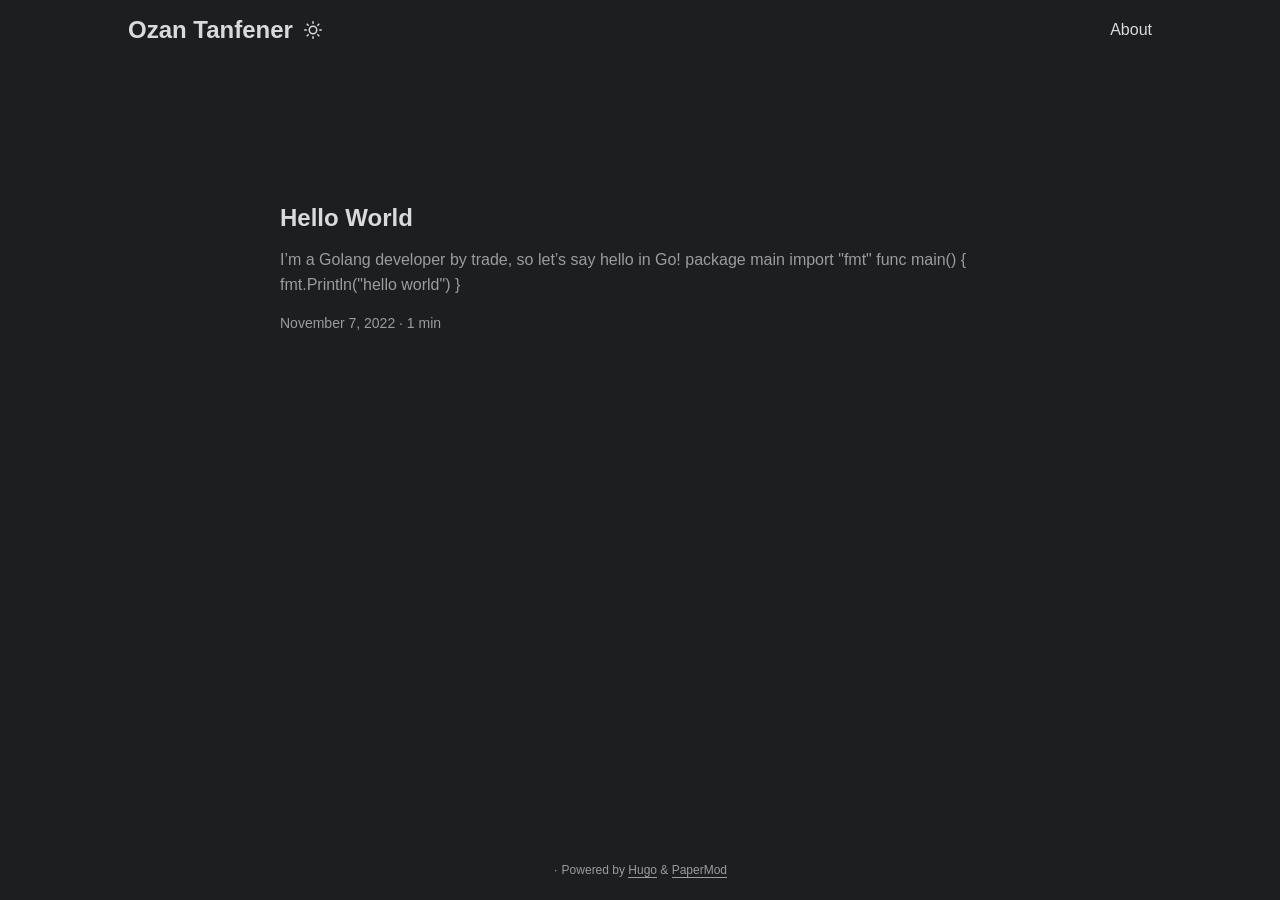
<file: index.html>
<!doctype html><html lang=en dir=auto><head><meta name=generator content="Hugo 0.147.8"><meta charset=utf-8><meta http-equiv=X-UA-Compatible content="IE=edge"><meta name=viewport content="width=device-width,initial-scale=1,shrink-to-fit=no"><meta name=robots content="index, follow"><title>Ozan Tanfener</title><meta name=description content><meta name=author content><link rel=canonical href=https://ozantanfener.com/><link crossorigin=anonymous href=/assets/css/stylesheet.8fe10233a706bc87f2e08b3cf97b8bd4c0a80f10675a143675d59212121037c0.css integrity="sha256-j+ECM6cGvIfy4Is8+XuL1MCoDxBnWhQ2ddWSEhIQN8A=" rel="preload stylesheet" as=style><link rel=icon href=https://ozantanfener.com/favicon.ico><link rel=icon type=image/png sizes=16x16 href=https://ozantanfener.com/favicon-16x16.png><link rel=icon type=image/png sizes=32x32 href=https://ozantanfener.com/favicon-32x32.png><link rel=apple-touch-icon href=https://ozantanfener.com/apple-touch-icon.png><link rel=mask-icon href=https://ozantanfener.com/safari-pinned-tab.svg><meta name=theme-color content="#2e2e33"><meta name=msapplication-TileColor content="#2e2e33"><link rel=alternate type=application/rss+xml href=https://ozantanfener.com/index.xml><link rel=alternate hreflang=en href=https://ozantanfener.com/><noscript><style>#theme-toggle,.top-link{display:none}</style></noscript><meta property="og:url" content="https://ozantanfener.com/"><meta property="og:site_name" content="Ozan Tanfener"><meta property="og:title" content="Ozan Tanfener"><meta property="og:locale" content="en"><meta property="og:type" content="website"><meta name=twitter:card content="summary"><meta name=twitter:title content="Ozan Tanfener"><meta name=twitter:description content><script type=application/ld+json>{"@context":"https://schema.org","@type":"Organization","name":"Ozan Tanfener","url":"https://ozantanfener.com/","description":"","logo":"https://ozantanfener.com/favicon.ico","sameAs":[]}</script></head><body class="list dark" id=top><script>localStorage.getItem("pref-theme")==="light"&&document.body.classList.remove("dark")</script><header class=header><nav class=nav><div class=logo><a href=https://ozantanfener.com/ accesskey=h title="Ozan Tanfener (Alt + H)">Ozan Tanfener</a><div class=logo-switches><button id=theme-toggle accesskey=t title="(Alt + T)" aria-label="Toggle theme">
<svg id="moon" width="24" height="18" viewBox="0 0 24 24" fill="none" stroke="currentColor" stroke-width="2" stroke-linecap="round" stroke-linejoin="round"><path d="M21 12.79A9 9 0 1111.21 3 7 7 0 0021 12.79z"/></svg>
<svg id="sun" width="24" height="18" viewBox="0 0 24 24" fill="none" stroke="currentColor" stroke-width="2" stroke-linecap="round" stroke-linejoin="round"><circle cx="12" cy="12" r="5"/><line x1="12" y1="1" x2="12" y2="3"/><line x1="12" y1="21" x2="12" y2="23"/><line x1="4.22" y1="4.22" x2="5.64" y2="5.64"/><line x1="18.36" y1="18.36" x2="19.78" y2="19.78"/><line x1="1" y1="12" x2="3" y2="12"/><line x1="21" y1="12" x2="23" y2="12"/><line x1="4.22" y1="19.78" x2="5.64" y2="18.36"/><line x1="18.36" y1="5.64" x2="19.78" y2="4.22"/></svg></button></div></div><ul id=menu><li><a href=https://ozantanfener.com/about title=About><span>About</span></a></li></ul></nav></header><main class=main><article class=first-entry><header class=entry-header><h2 class=entry-hint-parent>Hello World</h2></header><div class=entry-content><p>I’m a Golang developer by trade, so let’s say hello in Go!
package main import "fmt" func main() { fmt.Println("hello world") }</p></div><footer class=entry-footer><span title='2022-11-07 23:20:52 +0300 +0300'>November 7, 2022</span>&nbsp;·&nbsp;1 min</footer><a class=entry-link aria-label="post link to Hello World" href=https://ozantanfener.com/posts/hello-world/></a></article></main><footer class=footer><span></span>·
<span>Powered by
<a href=https://gohugo.io/ rel="noopener noreferrer" target=_blank>Hugo</a> &
<a href=https://github.com/adityatelange/hugo-PaperMod/ rel=noopener target=_blank>PaperMod</a></span></footer><a href=#top aria-label="go to top" title="Go to Top (Alt + G)" class=top-link id=top-link accesskey=g><svg viewBox="0 0 12 6" fill="currentColor"><path d="M12 6H0l6-6z"/></svg>
</a><script>let menu=document.getElementById("menu");menu&&(menu.scrollLeft=localStorage.getItem("menu-scroll-position"),menu.onscroll=function(){localStorage.setItem("menu-scroll-position",menu.scrollLeft)}),document.querySelectorAll('a[href^="#"]').forEach(e=>{e.addEventListener("click",function(e){e.preventDefault();var t=this.getAttribute("href").substr(1);window.matchMedia("(prefers-reduced-motion: reduce)").matches?document.querySelector(`[id='${decodeURIComponent(t)}']`).scrollIntoView():document.querySelector(`[id='${decodeURIComponent(t)}']`).scrollIntoView({behavior:"smooth"}),t==="top"?history.replaceState(null,null," "):history.pushState(null,null,`#${t}`)})})</script><script>var mybutton=document.getElementById("top-link");window.onscroll=function(){document.body.scrollTop>800||document.documentElement.scrollTop>800?(mybutton.style.visibility="visible",mybutton.style.opacity="1"):(mybutton.style.visibility="hidden",mybutton.style.opacity="0")}</script><script>document.getElementById("theme-toggle").addEventListener("click",()=>{document.body.className.includes("dark")?(document.body.classList.remove("dark"),localStorage.setItem("pref-theme","light")):(document.body.classList.add("dark"),localStorage.setItem("pref-theme","dark"))})</script></body></html>
</file>
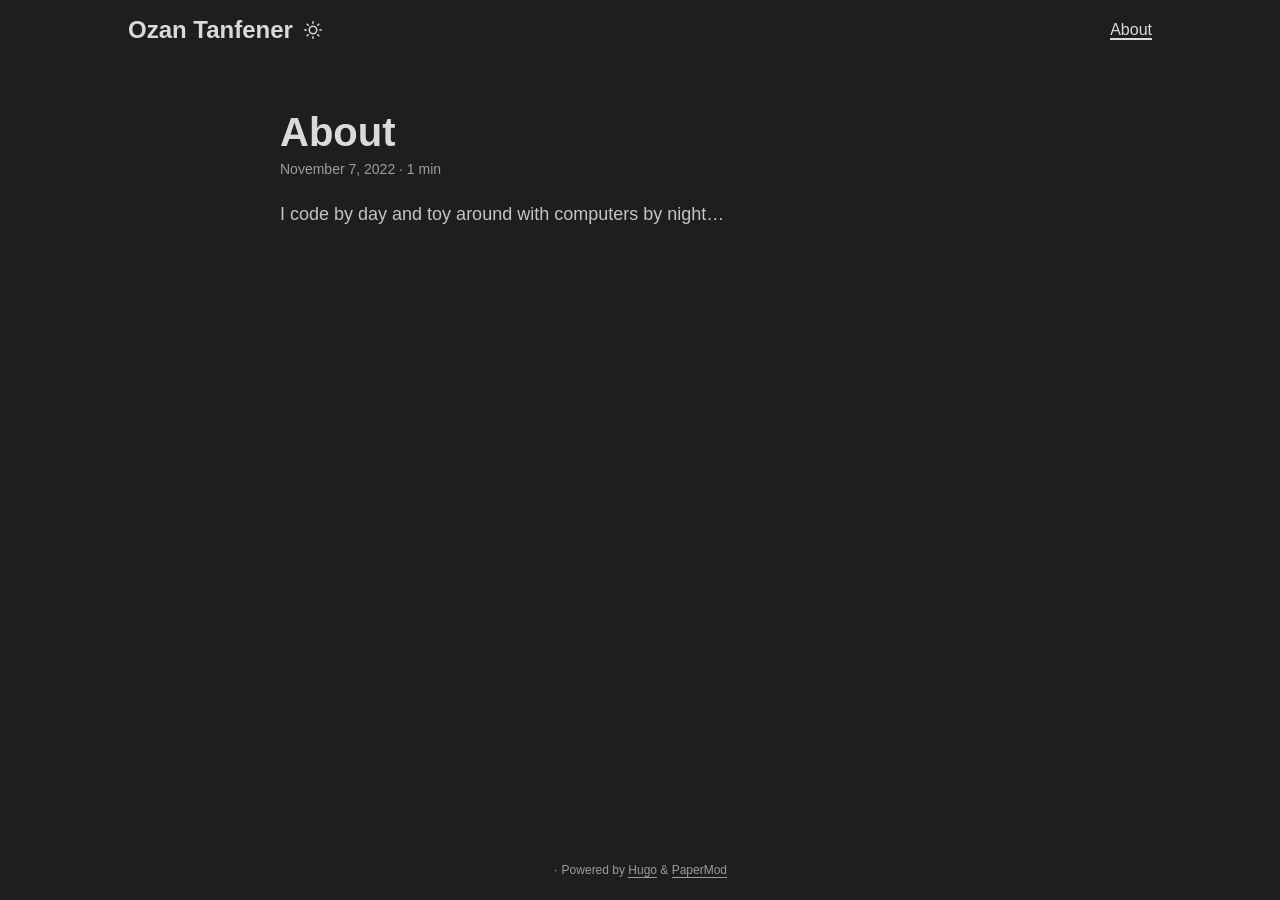
<file: about/index.html>
<!doctype html><html lang=en dir=auto><head><meta charset=utf-8><meta http-equiv=X-UA-Compatible content="IE=edge"><meta name=viewport content="width=device-width,initial-scale=1,shrink-to-fit=no"><meta name=robots content="index, follow"><title>About | Ozan Tanfener</title><meta name=keywords content><meta name=description content="I code by day and toy around with computers by night&mldr;"><meta name=author content><link rel=canonical href=https://ozantanfener.com/about/><link crossorigin=anonymous href=/assets/css/stylesheet.8fe10233a706bc87f2e08b3cf97b8bd4c0a80f10675a143675d59212121037c0.css integrity="sha256-j+ECM6cGvIfy4Is8+XuL1MCoDxBnWhQ2ddWSEhIQN8A=" rel="preload stylesheet" as=style><link rel=icon href=https://ozantanfener.com/favicon.ico><link rel=icon type=image/png sizes=16x16 href=https://ozantanfener.com/favicon-16x16.png><link rel=icon type=image/png sizes=32x32 href=https://ozantanfener.com/favicon-32x32.png><link rel=apple-touch-icon href=https://ozantanfener.com/apple-touch-icon.png><link rel=mask-icon href=https://ozantanfener.com/safari-pinned-tab.svg><meta name=theme-color content="#2e2e33"><meta name=msapplication-TileColor content="#2e2e33"><link rel=alternate hreflang=en href=https://ozantanfener.com/about/><noscript><style>#theme-toggle,.top-link{display:none}</style></noscript><meta property="og:url" content="https://ozantanfener.com/about/"><meta property="og:site_name" content="Ozan Tanfener"><meta property="og:title" content="About"><meta property="og:description" content="I code by day and toy around with computers by night…"><meta property="og:locale" content="en"><meta property="og:type" content="article"><meta property="article:published_time" content="2022-11-07T23:20:52+03:00"><meta property="article:modified_time" content="2022-11-07T23:20:52+03:00"><meta name=twitter:card content="summary"><meta name=twitter:title content="About"><meta name=twitter:description content="I code by day and toy around with computers by night&mldr;"><script type=application/ld+json>{"@context":"https://schema.org","@type":"BreadcrumbList","itemListElement":[{"@type":"ListItem","position":1,"name":"About","item":"https://ozantanfener.com/about/"}]}</script><script type=application/ld+json>{"@context":"https://schema.org","@type":"BlogPosting","headline":"About","name":"About","description":"I code by day and toy around with computers by night\u0026hellip;\n","keywords":[],"articleBody":"I code by day and toy around with computers by night…\n","wordCount":"11","inLanguage":"en","datePublished":"2022-11-07T23:20:52+03:00","dateModified":"2022-11-07T23:20:52+03:00","mainEntityOfPage":{"@type":"WebPage","@id":"https://ozantanfener.com/about/"},"publisher":{"@type":"Organization","name":"Ozan Tanfener","logo":{"@type":"ImageObject","url":"https://ozantanfener.com/favicon.ico"}}}</script></head><body class=dark id=top><script>localStorage.getItem("pref-theme")==="light"&&document.body.classList.remove("dark")</script><header class=header><nav class=nav><div class=logo><a href=https://ozantanfener.com/ accesskey=h title="Ozan Tanfener (Alt + H)">Ozan Tanfener</a><div class=logo-switches><button id=theme-toggle accesskey=t title="(Alt + T)" aria-label="Toggle theme">
<svg id="moon" width="24" height="18" viewBox="0 0 24 24" fill="none" stroke="currentColor" stroke-width="2" stroke-linecap="round" stroke-linejoin="round"><path d="M21 12.79A9 9 0 1111.21 3 7 7 0 0021 12.79z"/></svg>
<svg id="sun" width="24" height="18" viewBox="0 0 24 24" fill="none" stroke="currentColor" stroke-width="2" stroke-linecap="round" stroke-linejoin="round"><circle cx="12" cy="12" r="5"/><line x1="12" y1="1" x2="12" y2="3"/><line x1="12" y1="21" x2="12" y2="23"/><line x1="4.22" y1="4.22" x2="5.64" y2="5.64"/><line x1="18.36" y1="18.36" x2="19.78" y2="19.78"/><line x1="1" y1="12" x2="3" y2="12"/><line x1="21" y1="12" x2="23" y2="12"/><line x1="4.22" y1="19.78" x2="5.64" y2="18.36"/><line x1="18.36" y1="5.64" x2="19.78" y2="4.22"/></svg></button></div></div><ul id=menu><li><a href=https://ozantanfener.com/about title=About><span class=active>About</span></a></li></ul></nav></header><main class=main><article class=post-single><header class=post-header><h1 class="post-title entry-hint-parent">About</h1><div class=post-meta><span title='2022-11-07 23:20:52 +0300 +0300'>November 7, 2022</span>&nbsp;·&nbsp;1 min</div></header><div class=post-content><p>I code by day and toy around with computers by night&mldr;</p></div><footer class=post-footer><ul class=post-tags></ul></footer></article></main><footer class=footer><span></span>·
<span>Powered by
<a href=https://gohugo.io/ rel="noopener noreferrer" target=_blank>Hugo</a> &
<a href=https://github.com/adityatelange/hugo-PaperMod/ rel=noopener target=_blank>PaperMod</a></span></footer><a href=#top aria-label="go to top" title="Go to Top (Alt + G)" class=top-link id=top-link accesskey=g><svg viewBox="0 0 12 6" fill="currentColor"><path d="M12 6H0l6-6z"/></svg>
</a><script>let menu=document.getElementById("menu");menu&&(menu.scrollLeft=localStorage.getItem("menu-scroll-position"),menu.onscroll=function(){localStorage.setItem("menu-scroll-position",menu.scrollLeft)}),document.querySelectorAll('a[href^="#"]').forEach(e=>{e.addEventListener("click",function(e){e.preventDefault();var t=this.getAttribute("href").substr(1);window.matchMedia("(prefers-reduced-motion: reduce)").matches?document.querySelector(`[id='${decodeURIComponent(t)}']`).scrollIntoView():document.querySelector(`[id='${decodeURIComponent(t)}']`).scrollIntoView({behavior:"smooth"}),t==="top"?history.replaceState(null,null," "):history.pushState(null,null,`#${t}`)})})</script><script>var mybutton=document.getElementById("top-link");window.onscroll=function(){document.body.scrollTop>800||document.documentElement.scrollTop>800?(mybutton.style.visibility="visible",mybutton.style.opacity="1"):(mybutton.style.visibility="hidden",mybutton.style.opacity="0")}</script><script>document.getElementById("theme-toggle").addEventListener("click",()=>{document.body.className.includes("dark")?(document.body.classList.remove("dark"),localStorage.setItem("pref-theme","light")):(document.body.classList.add("dark"),localStorage.setItem("pref-theme","dark"))})</script></body></html>
</file>
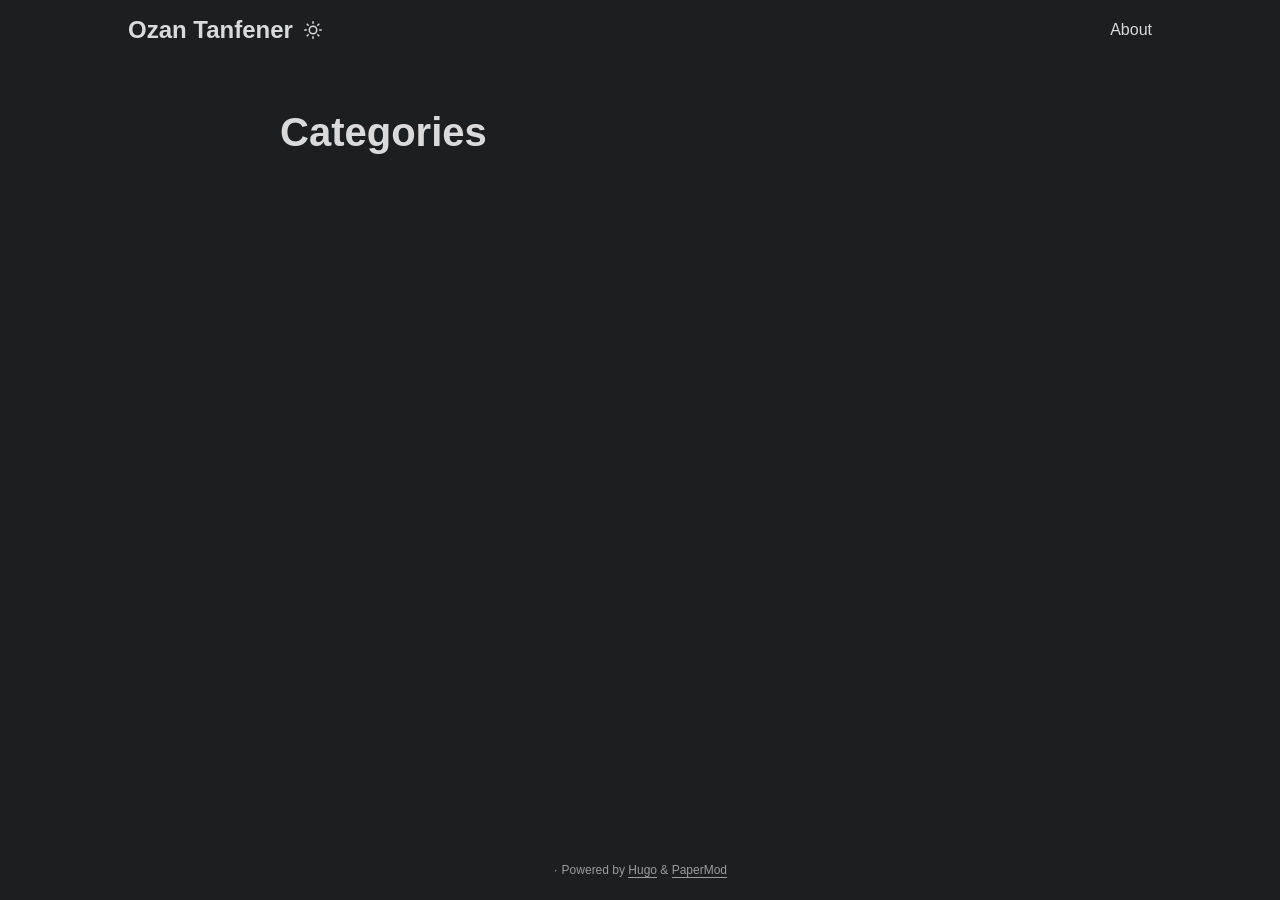
<file: categories/index.html>
<!doctype html><html lang=en dir=auto><head><meta charset=utf-8><meta http-equiv=X-UA-Compatible content="IE=edge"><meta name=viewport content="width=device-width,initial-scale=1,shrink-to-fit=no"><meta name=robots content="index, follow"><title>Categories | Ozan Tanfener</title><meta name=keywords content><meta name=description content><meta name=author content><link rel=canonical href=https://ozantanfener.com/categories/><link crossorigin=anonymous href=/assets/css/stylesheet.8fe10233a706bc87f2e08b3cf97b8bd4c0a80f10675a143675d59212121037c0.css integrity="sha256-j+ECM6cGvIfy4Is8+XuL1MCoDxBnWhQ2ddWSEhIQN8A=" rel="preload stylesheet" as=style><link rel=icon href=https://ozantanfener.com/favicon.ico><link rel=icon type=image/png sizes=16x16 href=https://ozantanfener.com/favicon-16x16.png><link rel=icon type=image/png sizes=32x32 href=https://ozantanfener.com/favicon-32x32.png><link rel=apple-touch-icon href=https://ozantanfener.com/apple-touch-icon.png><link rel=mask-icon href=https://ozantanfener.com/safari-pinned-tab.svg><meta name=theme-color content="#2e2e33"><meta name=msapplication-TileColor content="#2e2e33"><link rel=alternate type=application/rss+xml href=https://ozantanfener.com/categories/index.xml><link rel=alternate hreflang=en href=https://ozantanfener.com/categories/><noscript><style>#theme-toggle,.top-link{display:none}</style></noscript><meta property="og:url" content="https://ozantanfener.com/categories/"><meta property="og:site_name" content="Ozan Tanfener"><meta property="og:title" content="Categories"><meta property="og:locale" content="en"><meta property="og:type" content="website"><meta name=twitter:card content="summary"><meta name=twitter:title content="Categories"><meta name=twitter:description content></head><body class="list dark" id=top><script>localStorage.getItem("pref-theme")==="light"&&document.body.classList.remove("dark")</script><header class=header><nav class=nav><div class=logo><a href=https://ozantanfener.com/ accesskey=h title="Ozan Tanfener (Alt + H)">Ozan Tanfener</a><div class=logo-switches><button id=theme-toggle accesskey=t title="(Alt + T)" aria-label="Toggle theme">
<svg id="moon" width="24" height="18" viewBox="0 0 24 24" fill="none" stroke="currentColor" stroke-width="2" stroke-linecap="round" stroke-linejoin="round"><path d="M21 12.79A9 9 0 1111.21 3 7 7 0 0021 12.79z"/></svg>
<svg id="sun" width="24" height="18" viewBox="0 0 24 24" fill="none" stroke="currentColor" stroke-width="2" stroke-linecap="round" stroke-linejoin="round"><circle cx="12" cy="12" r="5"/><line x1="12" y1="1" x2="12" y2="3"/><line x1="12" y1="21" x2="12" y2="23"/><line x1="4.22" y1="4.22" x2="5.64" y2="5.64"/><line x1="18.36" y1="18.36" x2="19.78" y2="19.78"/><line x1="1" y1="12" x2="3" y2="12"/><line x1="21" y1="12" x2="23" y2="12"/><line x1="4.22" y1="19.78" x2="5.64" y2="18.36"/><line x1="18.36" y1="5.64" x2="19.78" y2="4.22"/></svg></button></div></div><ul id=menu><li><a href=https://ozantanfener.com/about title=About><span>About</span></a></li></ul></nav></header><main class=main><header class=page-header><h1>Categories</h1></header><ul class=terms-tags></ul></main><footer class=footer><span></span>·
<span>Powered by
<a href=https://gohugo.io/ rel="noopener noreferrer" target=_blank>Hugo</a> &
<a href=https://github.com/adityatelange/hugo-PaperMod/ rel=noopener target=_blank>PaperMod</a></span></footer><a href=#top aria-label="go to top" title="Go to Top (Alt + G)" class=top-link id=top-link accesskey=g><svg viewBox="0 0 12 6" fill="currentColor"><path d="M12 6H0l6-6z"/></svg>
</a><script>let menu=document.getElementById("menu");menu&&(menu.scrollLeft=localStorage.getItem("menu-scroll-position"),menu.onscroll=function(){localStorage.setItem("menu-scroll-position",menu.scrollLeft)}),document.querySelectorAll('a[href^="#"]').forEach(e=>{e.addEventListener("click",function(e){e.preventDefault();var t=this.getAttribute("href").substr(1);window.matchMedia("(prefers-reduced-motion: reduce)").matches?document.querySelector(`[id='${decodeURIComponent(t)}']`).scrollIntoView():document.querySelector(`[id='${decodeURIComponent(t)}']`).scrollIntoView({behavior:"smooth"}),t==="top"?history.replaceState(null,null," "):history.pushState(null,null,`#${t}`)})})</script><script>var mybutton=document.getElementById("top-link");window.onscroll=function(){document.body.scrollTop>800||document.documentElement.scrollTop>800?(mybutton.style.visibility="visible",mybutton.style.opacity="1"):(mybutton.style.visibility="hidden",mybutton.style.opacity="0")}</script><script>document.getElementById("theme-toggle").addEventListener("click",()=>{document.body.className.includes("dark")?(document.body.classList.remove("dark"),localStorage.setItem("pref-theme","light")):(document.body.classList.add("dark"),localStorage.setItem("pref-theme","dark"))})</script></body></html>
</file>
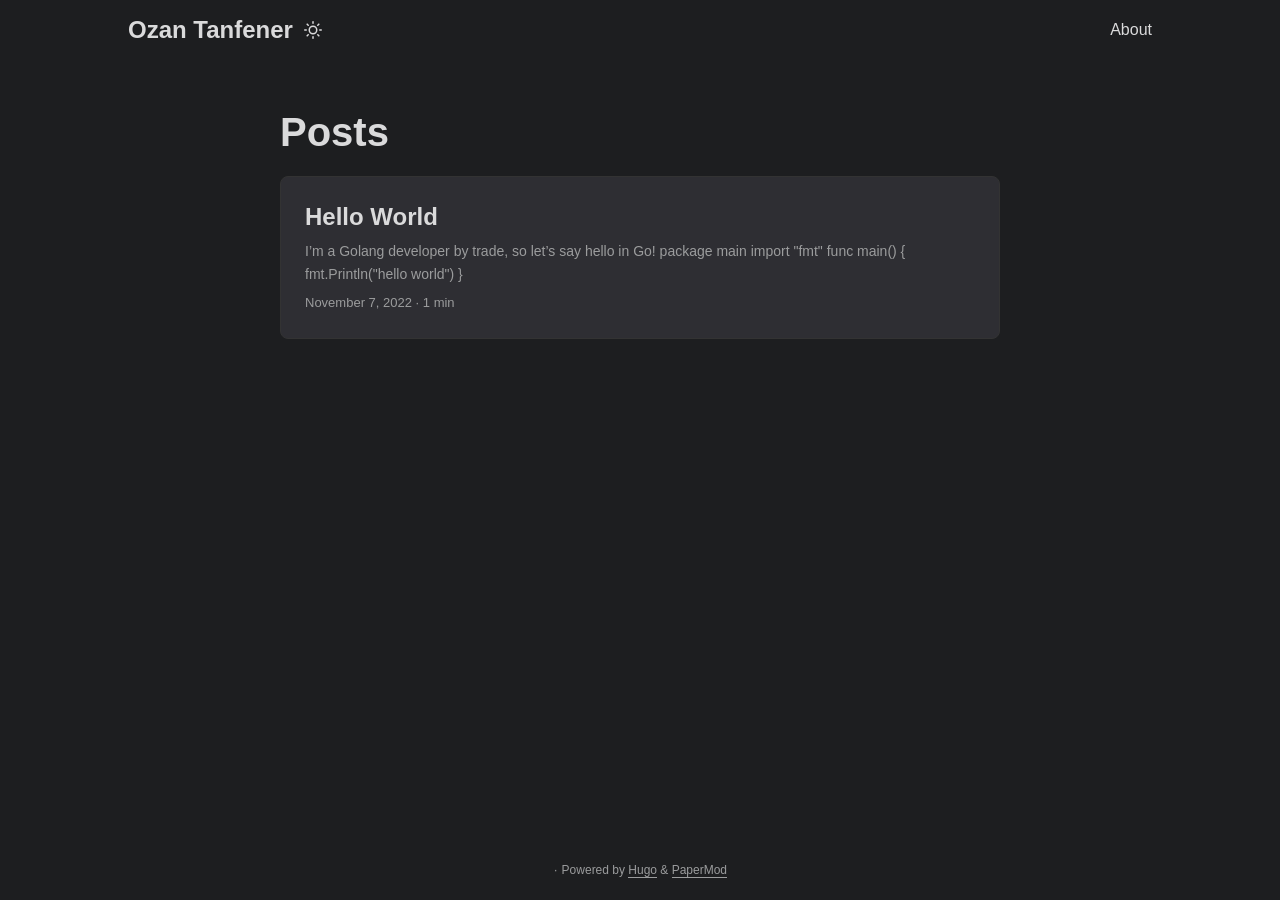
<file: posts/index.html>
<!doctype html><html lang=en dir=auto><head><meta charset=utf-8><meta http-equiv=X-UA-Compatible content="IE=edge"><meta name=viewport content="width=device-width,initial-scale=1,shrink-to-fit=no"><meta name=robots content="index, follow"><title>Posts | Ozan Tanfener</title><meta name=keywords content><meta name=description content="Posts - Ozan Tanfener"><meta name=author content><link rel=canonical href=https://ozantanfener.com/posts/><link crossorigin=anonymous href=/assets/css/stylesheet.8fe10233a706bc87f2e08b3cf97b8bd4c0a80f10675a143675d59212121037c0.css integrity="sha256-j+ECM6cGvIfy4Is8+XuL1MCoDxBnWhQ2ddWSEhIQN8A=" rel="preload stylesheet" as=style><link rel=icon href=https://ozantanfener.com/favicon.ico><link rel=icon type=image/png sizes=16x16 href=https://ozantanfener.com/favicon-16x16.png><link rel=icon type=image/png sizes=32x32 href=https://ozantanfener.com/favicon-32x32.png><link rel=apple-touch-icon href=https://ozantanfener.com/apple-touch-icon.png><link rel=mask-icon href=https://ozantanfener.com/safari-pinned-tab.svg><meta name=theme-color content="#2e2e33"><meta name=msapplication-TileColor content="#2e2e33"><link rel=alternate type=application/rss+xml href=https://ozantanfener.com/posts/index.xml><link rel=alternate hreflang=en href=https://ozantanfener.com/posts/><noscript><style>#theme-toggle,.top-link{display:none}</style></noscript><meta property="og:url" content="https://ozantanfener.com/posts/"><meta property="og:site_name" content="Ozan Tanfener"><meta property="og:title" content="Posts"><meta property="og:locale" content="en"><meta property="og:type" content="website"><meta name=twitter:card content="summary"><meta name=twitter:title content="Posts"><meta name=twitter:description content><script type=application/ld+json>{"@context":"https://schema.org","@type":"BreadcrumbList","itemListElement":[{"@type":"ListItem","position":1,"name":"Posts","item":"https://ozantanfener.com/posts/"}]}</script></head><body class="list dark" id=top><script>localStorage.getItem("pref-theme")==="light"&&document.body.classList.remove("dark")</script><header class=header><nav class=nav><div class=logo><a href=https://ozantanfener.com/ accesskey=h title="Ozan Tanfener (Alt + H)">Ozan Tanfener</a><div class=logo-switches><button id=theme-toggle accesskey=t title="(Alt + T)" aria-label="Toggle theme">
<svg id="moon" width="24" height="18" viewBox="0 0 24 24" fill="none" stroke="currentColor" stroke-width="2" stroke-linecap="round" stroke-linejoin="round"><path d="M21 12.79A9 9 0 1111.21 3 7 7 0 0021 12.79z"/></svg>
<svg id="sun" width="24" height="18" viewBox="0 0 24 24" fill="none" stroke="currentColor" stroke-width="2" stroke-linecap="round" stroke-linejoin="round"><circle cx="12" cy="12" r="5"/><line x1="12" y1="1" x2="12" y2="3"/><line x1="12" y1="21" x2="12" y2="23"/><line x1="4.22" y1="4.22" x2="5.64" y2="5.64"/><line x1="18.36" y1="18.36" x2="19.78" y2="19.78"/><line x1="1" y1="12" x2="3" y2="12"/><line x1="21" y1="12" x2="23" y2="12"/><line x1="4.22" y1="19.78" x2="5.64" y2="18.36"/><line x1="18.36" y1="5.64" x2="19.78" y2="4.22"/></svg></button></div></div><ul id=menu><li><a href=https://ozantanfener.com/about title=About><span>About</span></a></li></ul></nav></header><main class=main><header class=page-header><h1>Posts</h1></header><article class=post-entry><header class=entry-header><h2 class=entry-hint-parent>Hello World</h2></header><div class=entry-content><p>I’m a Golang developer by trade, so let’s say hello in Go!
package main import "fmt" func main() { fmt.Println("hello world") }</p></div><footer class=entry-footer><span title='2022-11-07 23:20:52 +0300 +0300'>November 7, 2022</span>&nbsp;·&nbsp;1 min</footer><a class=entry-link aria-label="post link to Hello World" href=https://ozantanfener.com/posts/hello-world/></a></article></main><footer class=footer><span></span>·
<span>Powered by
<a href=https://gohugo.io/ rel="noopener noreferrer" target=_blank>Hugo</a> &
<a href=https://github.com/adityatelange/hugo-PaperMod/ rel=noopener target=_blank>PaperMod</a></span></footer><a href=#top aria-label="go to top" title="Go to Top (Alt + G)" class=top-link id=top-link accesskey=g><svg viewBox="0 0 12 6" fill="currentColor"><path d="M12 6H0l6-6z"/></svg>
</a><script>let menu=document.getElementById("menu");menu&&(menu.scrollLeft=localStorage.getItem("menu-scroll-position"),menu.onscroll=function(){localStorage.setItem("menu-scroll-position",menu.scrollLeft)}),document.querySelectorAll('a[href^="#"]').forEach(e=>{e.addEventListener("click",function(e){e.preventDefault();var t=this.getAttribute("href").substr(1);window.matchMedia("(prefers-reduced-motion: reduce)").matches?document.querySelector(`[id='${decodeURIComponent(t)}']`).scrollIntoView():document.querySelector(`[id='${decodeURIComponent(t)}']`).scrollIntoView({behavior:"smooth"}),t==="top"?history.replaceState(null,null," "):history.pushState(null,null,`#${t}`)})})</script><script>var mybutton=document.getElementById("top-link");window.onscroll=function(){document.body.scrollTop>800||document.documentElement.scrollTop>800?(mybutton.style.visibility="visible",mybutton.style.opacity="1"):(mybutton.style.visibility="hidden",mybutton.style.opacity="0")}</script><script>document.getElementById("theme-toggle").addEventListener("click",()=>{document.body.className.includes("dark")?(document.body.classList.remove("dark"),localStorage.setItem("pref-theme","light")):(document.body.classList.add("dark"),localStorage.setItem("pref-theme","dark"))})</script></body></html>
</file>
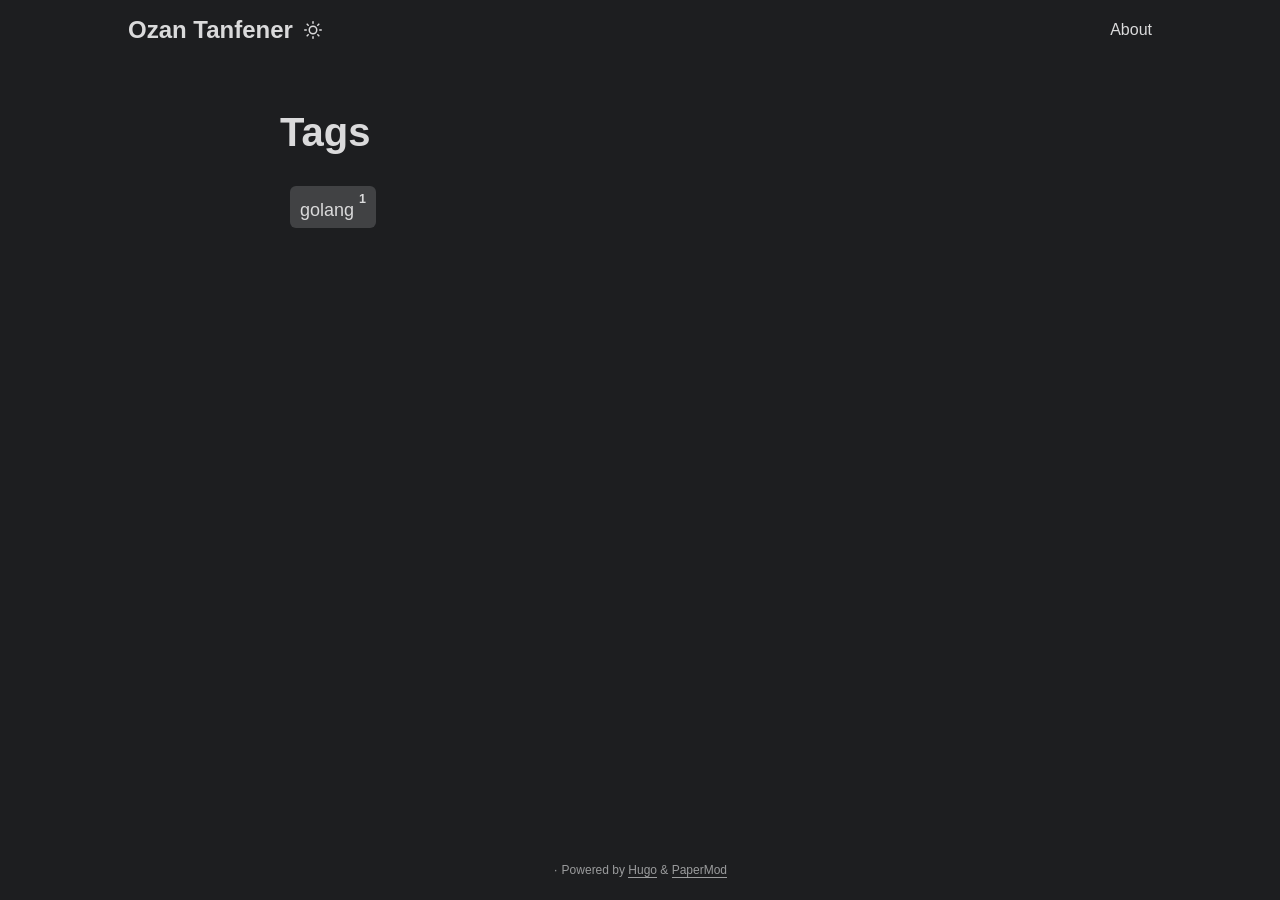
<file: tags/index.html>
<!doctype html><html lang=en dir=auto><head><meta charset=utf-8><meta http-equiv=X-UA-Compatible content="IE=edge"><meta name=viewport content="width=device-width,initial-scale=1,shrink-to-fit=no"><meta name=robots content="index, follow"><title>Tags | Ozan Tanfener</title><meta name=keywords content><meta name=description content><meta name=author content><link rel=canonical href=https://ozantanfener.com/tags/><link crossorigin=anonymous href=/assets/css/stylesheet.8fe10233a706bc87f2e08b3cf97b8bd4c0a80f10675a143675d59212121037c0.css integrity="sha256-j+ECM6cGvIfy4Is8+XuL1MCoDxBnWhQ2ddWSEhIQN8A=" rel="preload stylesheet" as=style><link rel=icon href=https://ozantanfener.com/favicon.ico><link rel=icon type=image/png sizes=16x16 href=https://ozantanfener.com/favicon-16x16.png><link rel=icon type=image/png sizes=32x32 href=https://ozantanfener.com/favicon-32x32.png><link rel=apple-touch-icon href=https://ozantanfener.com/apple-touch-icon.png><link rel=mask-icon href=https://ozantanfener.com/safari-pinned-tab.svg><meta name=theme-color content="#2e2e33"><meta name=msapplication-TileColor content="#2e2e33"><link rel=alternate type=application/rss+xml href=https://ozantanfener.com/tags/index.xml><link rel=alternate hreflang=en href=https://ozantanfener.com/tags/><noscript><style>#theme-toggle,.top-link{display:none}</style></noscript><meta property="og:url" content="https://ozantanfener.com/tags/"><meta property="og:site_name" content="Ozan Tanfener"><meta property="og:title" content="Tags"><meta property="og:locale" content="en"><meta property="og:type" content="website"><meta name=twitter:card content="summary"><meta name=twitter:title content="Tags"><meta name=twitter:description content></head><body class="list dark" id=top><script>localStorage.getItem("pref-theme")==="light"&&document.body.classList.remove("dark")</script><header class=header><nav class=nav><div class=logo><a href=https://ozantanfener.com/ accesskey=h title="Ozan Tanfener (Alt + H)">Ozan Tanfener</a><div class=logo-switches><button id=theme-toggle accesskey=t title="(Alt + T)" aria-label="Toggle theme">
<svg id="moon" width="24" height="18" viewBox="0 0 24 24" fill="none" stroke="currentColor" stroke-width="2" stroke-linecap="round" stroke-linejoin="round"><path d="M21 12.79A9 9 0 1111.21 3 7 7 0 0021 12.79z"/></svg>
<svg id="sun" width="24" height="18" viewBox="0 0 24 24" fill="none" stroke="currentColor" stroke-width="2" stroke-linecap="round" stroke-linejoin="round"><circle cx="12" cy="12" r="5"/><line x1="12" y1="1" x2="12" y2="3"/><line x1="12" y1="21" x2="12" y2="23"/><line x1="4.22" y1="4.22" x2="5.64" y2="5.64"/><line x1="18.36" y1="18.36" x2="19.78" y2="19.78"/><line x1="1" y1="12" x2="3" y2="12"/><line x1="21" y1="12" x2="23" y2="12"/><line x1="4.22" y1="19.78" x2="5.64" y2="18.36"/><line x1="18.36" y1="5.64" x2="19.78" y2="4.22"/></svg></button></div></div><ul id=menu><li><a href=https://ozantanfener.com/about title=About><span>About</span></a></li></ul></nav></header><main class=main><header class=page-header><h1>Tags</h1></header><ul class=terms-tags><li><a href=https://ozantanfener.com/tags/golang/>golang <sup><strong><sup>1</sup></strong></sup></a></li></ul></main><footer class=footer><span></span>·
<span>Powered by
<a href=https://gohugo.io/ rel="noopener noreferrer" target=_blank>Hugo</a> &
<a href=https://github.com/adityatelange/hugo-PaperMod/ rel=noopener target=_blank>PaperMod</a></span></footer><a href=#top aria-label="go to top" title="Go to Top (Alt + G)" class=top-link id=top-link accesskey=g><svg viewBox="0 0 12 6" fill="currentColor"><path d="M12 6H0l6-6z"/></svg>
</a><script>let menu=document.getElementById("menu");menu&&(menu.scrollLeft=localStorage.getItem("menu-scroll-position"),menu.onscroll=function(){localStorage.setItem("menu-scroll-position",menu.scrollLeft)}),document.querySelectorAll('a[href^="#"]').forEach(e=>{e.addEventListener("click",function(e){e.preventDefault();var t=this.getAttribute("href").substr(1);window.matchMedia("(prefers-reduced-motion: reduce)").matches?document.querySelector(`[id='${decodeURIComponent(t)}']`).scrollIntoView():document.querySelector(`[id='${decodeURIComponent(t)}']`).scrollIntoView({behavior:"smooth"}),t==="top"?history.replaceState(null,null," "):history.pushState(null,null,`#${t}`)})})</script><script>var mybutton=document.getElementById("top-link");window.onscroll=function(){document.body.scrollTop>800||document.documentElement.scrollTop>800?(mybutton.style.visibility="visible",mybutton.style.opacity="1"):(mybutton.style.visibility="hidden",mybutton.style.opacity="0")}</script><script>document.getElementById("theme-toggle").addEventListener("click",()=>{document.body.className.includes("dark")?(document.body.classList.remove("dark"),localStorage.setItem("pref-theme","light")):(document.body.classList.add("dark"),localStorage.setItem("pref-theme","dark"))})</script></body></html>
</file>
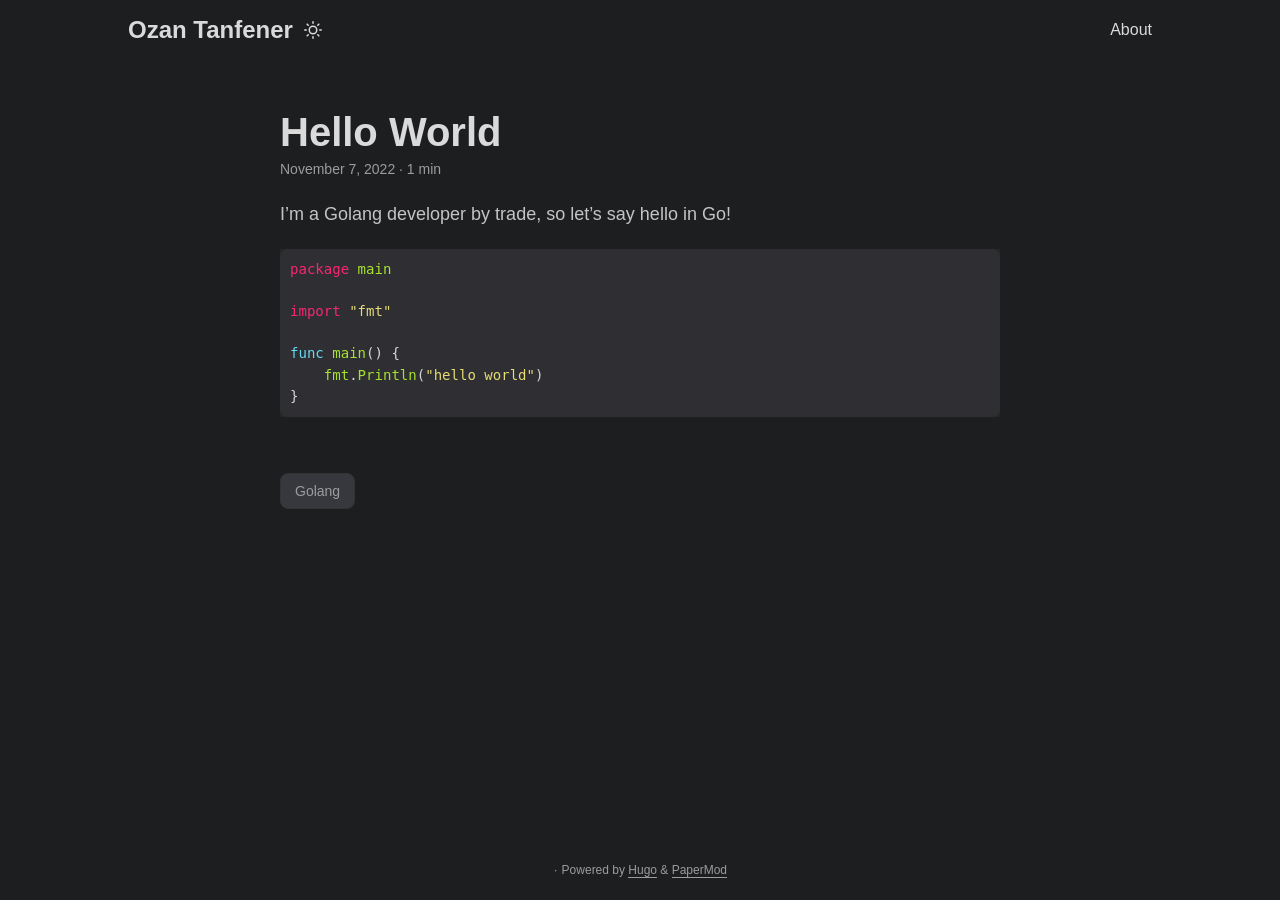
<file: posts/hello-world/index.html>
<!doctype html><html lang=en dir=auto><head><meta charset=utf-8><meta http-equiv=X-UA-Compatible content="IE=edge"><meta name=viewport content="width=device-width,initial-scale=1,shrink-to-fit=no"><meta name=robots content="index, follow"><title>Hello World | Ozan Tanfener</title><meta name=keywords content="golang"><meta name=description content='I&rsquo;m a Golang developer by trade, so let&rsquo;s say hello in Go!
package main

import "fmt"

func main() {
    fmt.Println("hello world")
}
'><meta name=author content><link rel=canonical href=https://ozantanfener.com/posts/hello-world/><link crossorigin=anonymous href=/assets/css/stylesheet.8fe10233a706bc87f2e08b3cf97b8bd4c0a80f10675a143675d59212121037c0.css integrity="sha256-j+ECM6cGvIfy4Is8+XuL1MCoDxBnWhQ2ddWSEhIQN8A=" rel="preload stylesheet" as=style><link rel=icon href=https://ozantanfener.com/favicon.ico><link rel=icon type=image/png sizes=16x16 href=https://ozantanfener.com/favicon-16x16.png><link rel=icon type=image/png sizes=32x32 href=https://ozantanfener.com/favicon-32x32.png><link rel=apple-touch-icon href=https://ozantanfener.com/apple-touch-icon.png><link rel=mask-icon href=https://ozantanfener.com/safari-pinned-tab.svg><meta name=theme-color content="#2e2e33"><meta name=msapplication-TileColor content="#2e2e33"><link rel=alternate hreflang=en href=https://ozantanfener.com/posts/hello-world/><noscript><style>#theme-toggle,.top-link{display:none}</style></noscript><meta property="og:url" content="https://ozantanfener.com/posts/hello-world/"><meta property="og:site_name" content="Ozan Tanfener"><meta property="og:title" content="Hello World"><meta property="og:description" content='I’m a Golang developer by trade, so let’s say hello in Go!
package main import "fmt" func main() { fmt.Println("hello world") } '><meta property="og:locale" content="en"><meta property="og:type" content="article"><meta property="article:section" content="posts"><meta property="article:published_time" content="2022-11-07T23:20:52+03:00"><meta property="article:modified_time" content="2022-11-07T23:20:52+03:00"><meta property="article:tag" content="Golang"><meta name=twitter:card content="summary"><meta name=twitter:title content="Hello World"><meta name=twitter:description content='I&rsquo;m a Golang developer by trade, so let&rsquo;s say hello in Go!
package main

import "fmt"

func main() {
    fmt.Println("hello world")
}
'><script type=application/ld+json>{"@context":"https://schema.org","@type":"BreadcrumbList","itemListElement":[{"@type":"ListItem","position":1,"name":"Posts","item":"https://ozantanfener.com/posts/"},{"@type":"ListItem","position":2,"name":"Hello World","item":"https://ozantanfener.com/posts/hello-world/"}]}</script><script type=application/ld+json>{"@context":"https://schema.org","@type":"BlogPosting","headline":"Hello World","name":"Hello World","description":"I\u0026rsquo;m a Golang developer by trade, so let\u0026rsquo;s say hello in Go!\npackage main import \u0026#34;fmt\u0026#34; func main() { fmt.Println(\u0026#34;hello world\u0026#34;) } ","keywords":["golang"],"articleBody":"I’m a Golang developer by trade, so let’s say hello in Go!\npackage main import \"fmt\" func main() { fmt.Println(\"hello world\") } ","wordCount":"22","inLanguage":"en","datePublished":"2022-11-07T23:20:52+03:00","dateModified":"2022-11-07T23:20:52+03:00","mainEntityOfPage":{"@type":"WebPage","@id":"https://ozantanfener.com/posts/hello-world/"},"publisher":{"@type":"Organization","name":"Ozan Tanfener","logo":{"@type":"ImageObject","url":"https://ozantanfener.com/favicon.ico"}}}</script></head><body class=dark id=top><script>localStorage.getItem("pref-theme")==="light"&&document.body.classList.remove("dark")</script><header class=header><nav class=nav><div class=logo><a href=https://ozantanfener.com/ accesskey=h title="Ozan Tanfener (Alt + H)">Ozan Tanfener</a><div class=logo-switches><button id=theme-toggle accesskey=t title="(Alt + T)" aria-label="Toggle theme">
<svg id="moon" width="24" height="18" viewBox="0 0 24 24" fill="none" stroke="currentColor" stroke-width="2" stroke-linecap="round" stroke-linejoin="round"><path d="M21 12.79A9 9 0 1111.21 3 7 7 0 0021 12.79z"/></svg>
<svg id="sun" width="24" height="18" viewBox="0 0 24 24" fill="none" stroke="currentColor" stroke-width="2" stroke-linecap="round" stroke-linejoin="round"><circle cx="12" cy="12" r="5"/><line x1="12" y1="1" x2="12" y2="3"/><line x1="12" y1="21" x2="12" y2="23"/><line x1="4.22" y1="4.22" x2="5.64" y2="5.64"/><line x1="18.36" y1="18.36" x2="19.78" y2="19.78"/><line x1="1" y1="12" x2="3" y2="12"/><line x1="21" y1="12" x2="23" y2="12"/><line x1="4.22" y1="19.78" x2="5.64" y2="18.36"/><line x1="18.36" y1="5.64" x2="19.78" y2="4.22"/></svg></button></div></div><ul id=menu><li><a href=https://ozantanfener.com/about title=About><span>About</span></a></li></ul></nav></header><main class=main><article class=post-single><header class=post-header><h1 class="post-title entry-hint-parent">Hello World</h1><div class=post-meta><span title='2022-11-07 23:20:52 +0300 +0300'>November 7, 2022</span>&nbsp;·&nbsp;1 min</div></header><div class=post-content><p>I&rsquo;m a Golang developer by trade, so let&rsquo;s say hello in Go!</p><div class=highlight><pre tabindex=0 style=color:#f8f8f2;background-color:#272822;-moz-tab-size:4;-o-tab-size:4;tab-size:4><code class=language-go data-lang=go><span style=display:flex><span><span style=color:#f92672>package</span> <span style=color:#a6e22e>main</span>
</span></span><span style=display:flex><span>
</span></span><span style=display:flex><span><span style=color:#f92672>import</span> <span style=color:#e6db74>&#34;fmt&#34;</span>
</span></span><span style=display:flex><span>
</span></span><span style=display:flex><span><span style=color:#66d9ef>func</span> <span style=color:#a6e22e>main</span>() {
</span></span><span style=display:flex><span>    <span style=color:#a6e22e>fmt</span>.<span style=color:#a6e22e>Println</span>(<span style=color:#e6db74>&#34;hello world&#34;</span>)
</span></span><span style=display:flex><span>}
</span></span></code></pre></div></div><footer class=post-footer><ul class=post-tags><li><a href=https://ozantanfener.com/tags/golang/>Golang</a></li></ul></footer></article></main><footer class=footer><span></span>·
<span>Powered by
<a href=https://gohugo.io/ rel="noopener noreferrer" target=_blank>Hugo</a> &
<a href=https://github.com/adityatelange/hugo-PaperMod/ rel=noopener target=_blank>PaperMod</a></span></footer><a href=#top aria-label="go to top" title="Go to Top (Alt + G)" class=top-link id=top-link accesskey=g><svg viewBox="0 0 12 6" fill="currentColor"><path d="M12 6H0l6-6z"/></svg>
</a><script>let menu=document.getElementById("menu");menu&&(menu.scrollLeft=localStorage.getItem("menu-scroll-position"),menu.onscroll=function(){localStorage.setItem("menu-scroll-position",menu.scrollLeft)}),document.querySelectorAll('a[href^="#"]').forEach(e=>{e.addEventListener("click",function(e){e.preventDefault();var t=this.getAttribute("href").substr(1);window.matchMedia("(prefers-reduced-motion: reduce)").matches?document.querySelector(`[id='${decodeURIComponent(t)}']`).scrollIntoView():document.querySelector(`[id='${decodeURIComponent(t)}']`).scrollIntoView({behavior:"smooth"}),t==="top"?history.replaceState(null,null," "):history.pushState(null,null,`#${t}`)})})</script><script>var mybutton=document.getElementById("top-link");window.onscroll=function(){document.body.scrollTop>800||document.documentElement.scrollTop>800?(mybutton.style.visibility="visible",mybutton.style.opacity="1"):(mybutton.style.visibility="hidden",mybutton.style.opacity="0")}</script><script>document.getElementById("theme-toggle").addEventListener("click",()=>{document.body.className.includes("dark")?(document.body.classList.remove("dark"),localStorage.setItem("pref-theme","light")):(document.body.classList.add("dark"),localStorage.setItem("pref-theme","dark"))})</script></body></html>
</file>
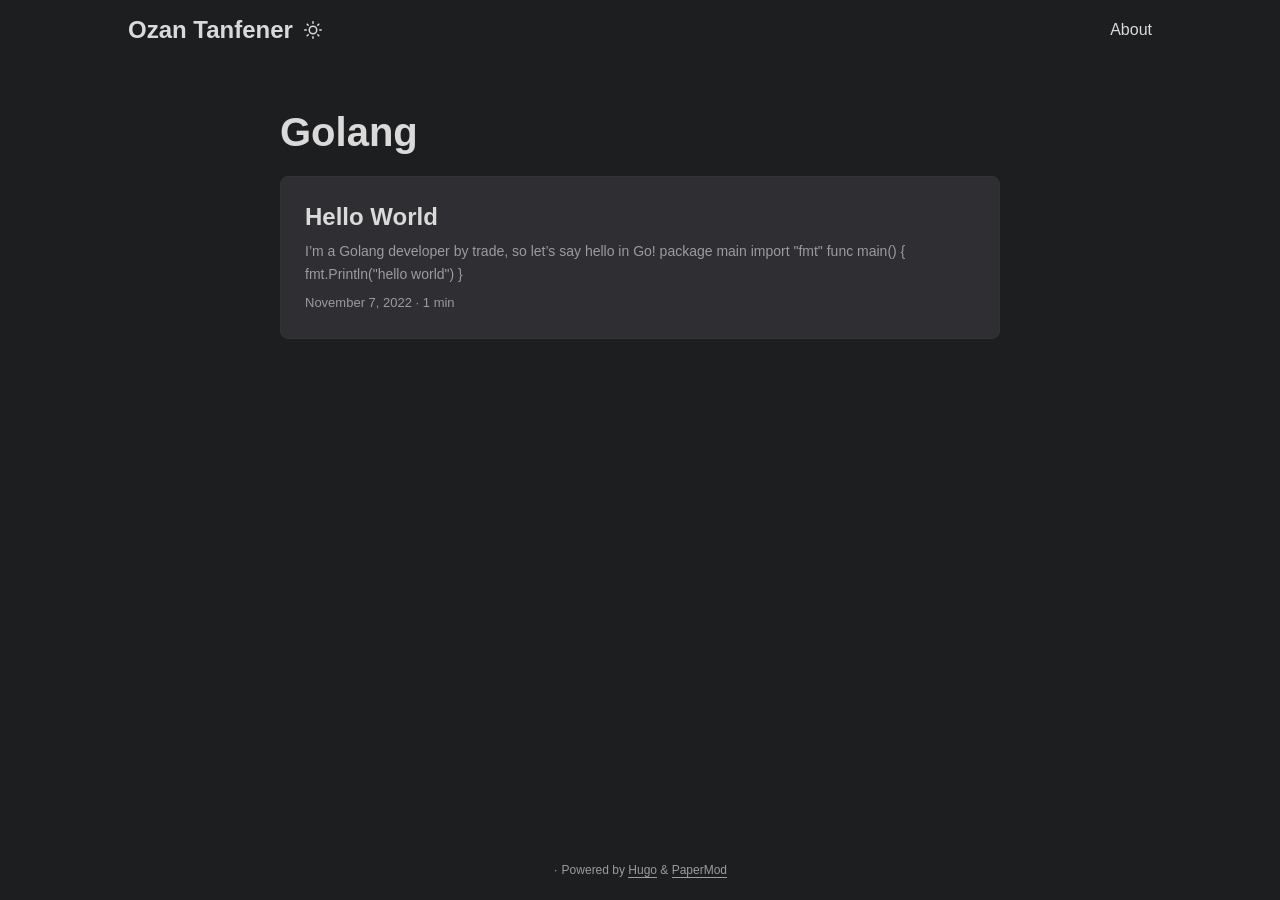
<file: tags/golang/index.html>
<!doctype html><html lang=en dir=auto><head><meta charset=utf-8><meta http-equiv=X-UA-Compatible content="IE=edge"><meta name=viewport content="width=device-width,initial-scale=1,shrink-to-fit=no"><meta name=robots content="index, follow"><title>Golang | Ozan Tanfener</title><meta name=keywords content><meta name=description content><meta name=author content><link rel=canonical href=https://ozantanfener.com/tags/golang/><link crossorigin=anonymous href=/assets/css/stylesheet.8fe10233a706bc87f2e08b3cf97b8bd4c0a80f10675a143675d59212121037c0.css integrity="sha256-j+ECM6cGvIfy4Is8+XuL1MCoDxBnWhQ2ddWSEhIQN8A=" rel="preload stylesheet" as=style><link rel=icon href=https://ozantanfener.com/favicon.ico><link rel=icon type=image/png sizes=16x16 href=https://ozantanfener.com/favicon-16x16.png><link rel=icon type=image/png sizes=32x32 href=https://ozantanfener.com/favicon-32x32.png><link rel=apple-touch-icon href=https://ozantanfener.com/apple-touch-icon.png><link rel=mask-icon href=https://ozantanfener.com/safari-pinned-tab.svg><meta name=theme-color content="#2e2e33"><meta name=msapplication-TileColor content="#2e2e33"><link rel=alternate type=application/rss+xml href=https://ozantanfener.com/tags/golang/index.xml><link rel=alternate hreflang=en href=https://ozantanfener.com/tags/golang/><noscript><style>#theme-toggle,.top-link{display:none}</style></noscript><meta property="og:url" content="https://ozantanfener.com/tags/golang/"><meta property="og:site_name" content="Ozan Tanfener"><meta property="og:title" content="Golang"><meta property="og:locale" content="en"><meta property="og:type" content="website"><meta name=twitter:card content="summary"><meta name=twitter:title content="Golang"><meta name=twitter:description content></head><body class="list dark" id=top><script>localStorage.getItem("pref-theme")==="light"&&document.body.classList.remove("dark")</script><header class=header><nav class=nav><div class=logo><a href=https://ozantanfener.com/ accesskey=h title="Ozan Tanfener (Alt + H)">Ozan Tanfener</a><div class=logo-switches><button id=theme-toggle accesskey=t title="(Alt + T)" aria-label="Toggle theme">
<svg id="moon" width="24" height="18" viewBox="0 0 24 24" fill="none" stroke="currentColor" stroke-width="2" stroke-linecap="round" stroke-linejoin="round"><path d="M21 12.79A9 9 0 1111.21 3 7 7 0 0021 12.79z"/></svg>
<svg id="sun" width="24" height="18" viewBox="0 0 24 24" fill="none" stroke="currentColor" stroke-width="2" stroke-linecap="round" stroke-linejoin="round"><circle cx="12" cy="12" r="5"/><line x1="12" y1="1" x2="12" y2="3"/><line x1="12" y1="21" x2="12" y2="23"/><line x1="4.22" y1="4.22" x2="5.64" y2="5.64"/><line x1="18.36" y1="18.36" x2="19.78" y2="19.78"/><line x1="1" y1="12" x2="3" y2="12"/><line x1="21" y1="12" x2="23" y2="12"/><line x1="4.22" y1="19.78" x2="5.64" y2="18.36"/><line x1="18.36" y1="5.64" x2="19.78" y2="4.22"/></svg></button></div></div><ul id=menu><li><a href=https://ozantanfener.com/about title=About><span>About</span></a></li></ul></nav></header><main class=main><header class=page-header><h1>Golang</h1></header><article class="post-entry tag-entry"><header class=entry-header><h2 class=entry-hint-parent>Hello World</h2></header><div class=entry-content><p>I’m a Golang developer by trade, so let’s say hello in Go!
package main import "fmt" func main() { fmt.Println("hello world") }</p></div><footer class=entry-footer><span title='2022-11-07 23:20:52 +0300 +0300'>November 7, 2022</span>&nbsp;·&nbsp;1 min</footer><a class=entry-link aria-label="post link to Hello World" href=https://ozantanfener.com/posts/hello-world/></a></article></main><footer class=footer><span></span>·
<span>Powered by
<a href=https://gohugo.io/ rel="noopener noreferrer" target=_blank>Hugo</a> &
<a href=https://github.com/adityatelange/hugo-PaperMod/ rel=noopener target=_blank>PaperMod</a></span></footer><a href=#top aria-label="go to top" title="Go to Top (Alt + G)" class=top-link id=top-link accesskey=g><svg viewBox="0 0 12 6" fill="currentColor"><path d="M12 6H0l6-6z"/></svg>
</a><script>let menu=document.getElementById("menu");menu&&(menu.scrollLeft=localStorage.getItem("menu-scroll-position"),menu.onscroll=function(){localStorage.setItem("menu-scroll-position",menu.scrollLeft)}),document.querySelectorAll('a[href^="#"]').forEach(e=>{e.addEventListener("click",function(e){e.preventDefault();var t=this.getAttribute("href").substr(1);window.matchMedia("(prefers-reduced-motion: reduce)").matches?document.querySelector(`[id='${decodeURIComponent(t)}']`).scrollIntoView():document.querySelector(`[id='${decodeURIComponent(t)}']`).scrollIntoView({behavior:"smooth"}),t==="top"?history.replaceState(null,null," "):history.pushState(null,null,`#${t}`)})})</script><script>var mybutton=document.getElementById("top-link");window.onscroll=function(){document.body.scrollTop>800||document.documentElement.scrollTop>800?(mybutton.style.visibility="visible",mybutton.style.opacity="1"):(mybutton.style.visibility="hidden",mybutton.style.opacity="0")}</script><script>document.getElementById("theme-toggle").addEventListener("click",()=>{document.body.className.includes("dark")?(document.body.classList.remove("dark"),localStorage.setItem("pref-theme","light")):(document.body.classList.add("dark"),localStorage.setItem("pref-theme","dark"))})</script></body></html>
</file>
